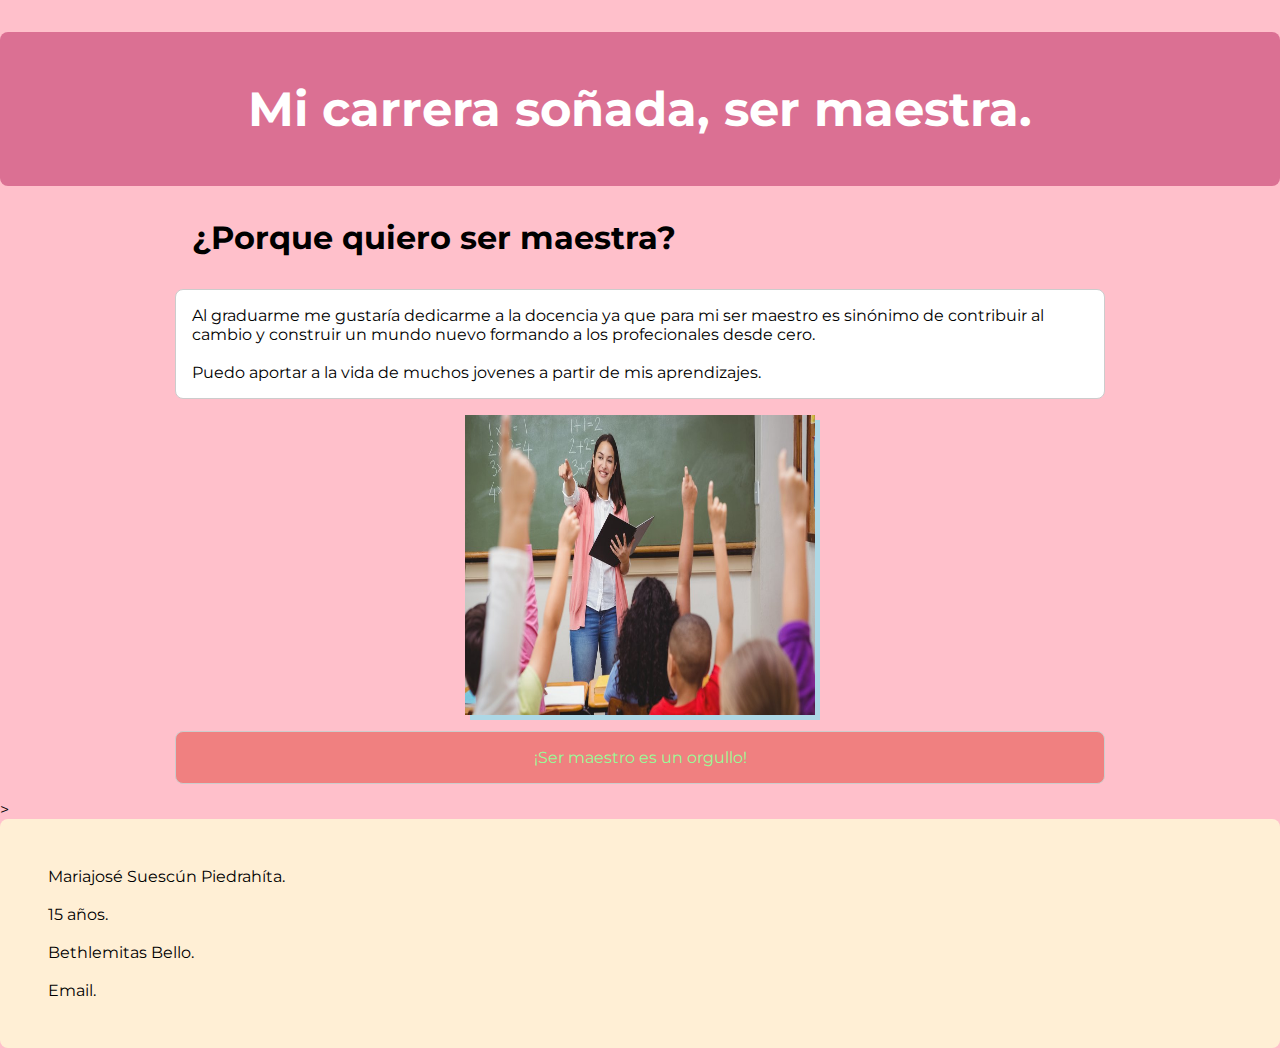
<file: index.html>
<!DOCTYPE html>
<html>
  <head>
    <meta charset="utf-8" />
    <link rel="preconnect" href="https://fonts.googleapis.com" />
    <link rel="preconnect" href="https://fonts.gstatic.com" crossorigin />
    <link
      href="https://fonts.googleapis.com/css2?family=Montserrat:wght@400;700&display=swap"
      rel="stylesheet"
    />
    <link rel="stylesheet" href="style.css" />
    <title>Evaluación acumulativa</title>
  </head>

  <header>
    <h1>Mi carrera soñada, ser maestra.</h1>
  </header>
  <body>
    <h3>¿Porque quiero ser maestra?</h3>
    <p>
      Al graduarme me gustaría dedicarme a la docencia ya que para mi ser
      maestro es sinónimo de contribuir al cambio y construir un mundo nuevo
      formando a los profecionales desde cero. <br /><br />
      Puedo aportar a la vida de muchos jovenes a partir de mis aprendizajes.
    </p>
    <img id="maestra" src="Imagenes/Maestros.png"/>
    <p id= "maestre"<p>¡Ser maestro es un orgullo!</p>>
  </body>

  <footer>
    Mariajosé Suescún Piedrahíta.<br> </br> 15 años.<br> </br> Bethlemitas Bello.
    <br /> <br><a href="mariajosesuescunp@gmail.com">Email.</a></br>
  </footer>
</html>
</file>
<file: style.css>
html {
  font-family: "Montserrat", sans-serif;
}

body {
  margin: 0;
  background-color: pink;
}

header h1 {
  background-color: palevioletred;
  color: white;
  padding: 3rem 2rem;
  font-size: 3rem;
  text-align: center;
  border-radius: 0.5rem;
}

h2 {
  font-size: 2.5rem;
  width: 70%;
  margin-left: auto;
  margin-right: auto;
}

h3 {
  font-size: 2rem;
  width: 70%;
  margin-left: auto;
  margin-right: auto;
}

h4 {
  font-size: 1.5rem;
  width: 70%;
  margin-left: auto;
  margin-right: auto;
}

h5 {
  font-size: 1rem;
  width: 70%;
  margin-left: auto;
  margin-right: auto;
}

body p {
  transition: all 0.3s ease;
  background-color: #fff;
  margin: 1rem 0;
  border-radius: 0.5rem;
  padding: 1rem 1rem;
  cursor: pointer;
  border: 1px solid #ccc;
  width: 70%;
  margin-left: auto;
  margin-right: auto;
}
#maestra {
  width:350px;
  height:300px;
  margin-left: auto;
  margin-right: auto;
  display: block;
  filter: drop-shadow(5px 5px lightblue);
}
#maestre {
text-align: center;
color: palegreen;
background-color:  lightcoral;
}

body p:hover {
  box-shadow: 0 0.1rem 0.4rem rgba(0, 0, 0, 0.3);
}

footer {
  background-color: papayawhip;
  padding: 3rem;
  color: black;
  border-radius: 0.5rem;
}

footer p {
  margin: 0;
}

footer a {
  transition: color 0.3s ease;
  color: black;
  text-decoration: none;
}

footer a:hover {
  color: black;
}

/* Go from zero to full opacity */
@keyframes fadeEffect {
  from {
    opacity: 0;
  }
  to {
    opacity: 1;
  }
</file>
